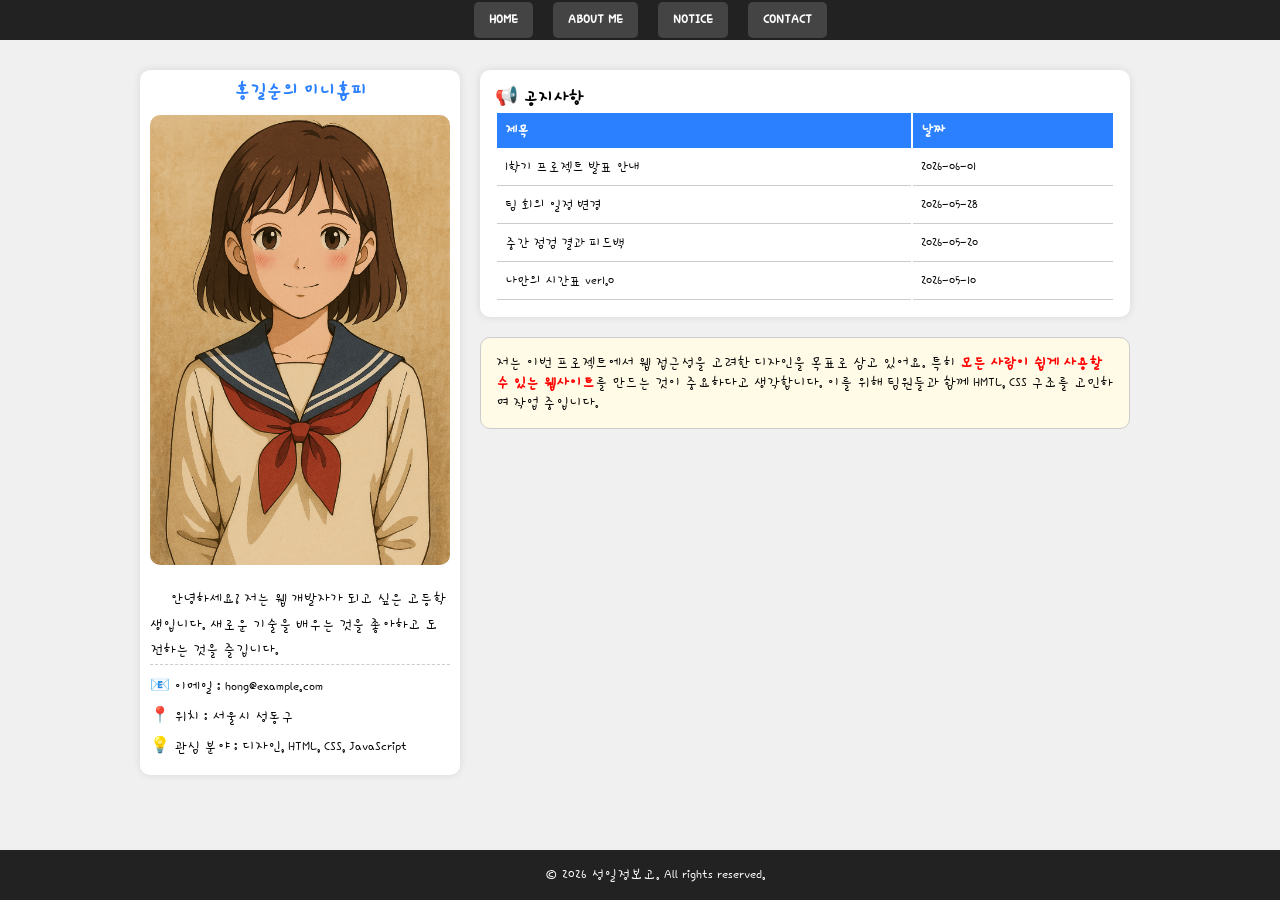
<file: index.html>
<!DOCTYPE html>
<html lang="ko">
<head>
    <meta charset="UTF-8">
    <meta name="viewport" content="width=device-width, initial-scale=1.0">
    <title>홍길순의 미니홈피</title>
    <link rel="stylesheet" href="style.css">
</head>
<body>
    <!-- 고정 메뉴 -->
     <header id="header">
        <ul>
            <li><a href="#">HOME</a></li>
            <li><a href="#">ABOUT ME</a></li>
            <li><a href="#">NOTICE</a></li>
            <li><a href="#">CONTACT</a></li>
        </ul>
     </header>

     <!-- 메인 영역 -->
      <div id="container">
        <!-- 프로필 -->
         <div class="profile">
            <h1>홍길순의 미니홈피</h1>
            <h2>웹개발자</h2>
            <img src="images/profile.png" alt="프로필 이미지">
            <p>
                안녕하세요? 저는 웹 개발자가 되고 싶은 고등학생입니다.
                새로운 기술을 배우는 것을 좋아하고 도전하는 것을 즐깁니다.
            </p>
            <ul>
                <li>📧 이메일 : hong@example.com</li>
                <li>📍 위치 : 서울시 성동구</li>
                <li>💡 관심 분야 : 디자인, HTML, CSS, JavaScript</li>
            </ul>
         </div>

        <!-- 공지사항 + 본문 -->
         <div class="notice">
            <div class="table-box">
                <h3>📢 공지사항</h3>
                <table>
                    <tr>
                        <th>제목</th>
                        <th>날짜</th>
                    </tr>
                    <tr>
                        <td>1학기 프로젝트 발표 안내</td>
                        <td>2026-06-01</td>
                    </tr>
                    <tr>
                        <td>팀 회의 일정 변경</td>
                        <td>2026-05-28</td>
                    </tr>
                    <tr>
                        <td>중간 점검 결과 피드백</td>
                        <td>2026-05-20</td>
                    </tr>
                     <tr>
                        <td><a href="timetable.html">나만의 시간표 ver1.0</a></td>
                        <td>2026-05-10</td>
                    </tr>
                </table>
            </div>
            
            <div class="content">
                <p>
                    저는 이번 프로젝트에서 웹 접근성을 고려한 디자인을 목표로
                    삼고 있어요. 특히 <span>모든 사람이 쉽게 사용할 수 있는
                    웹사이트</span>를 만드는 것이 중요하다고 생각합니다.
                    이를 위해 팀원들과 함께 HMTL, CSS 구조를 고민하며 작업 중입니다.
                </p>
            </div>
         </div>
      </div>

      <footer id="footer">
        <address>&copy; 2026 성일정보고. All rights reserved.</address>
      </footer>
</body>
</html>
</file>
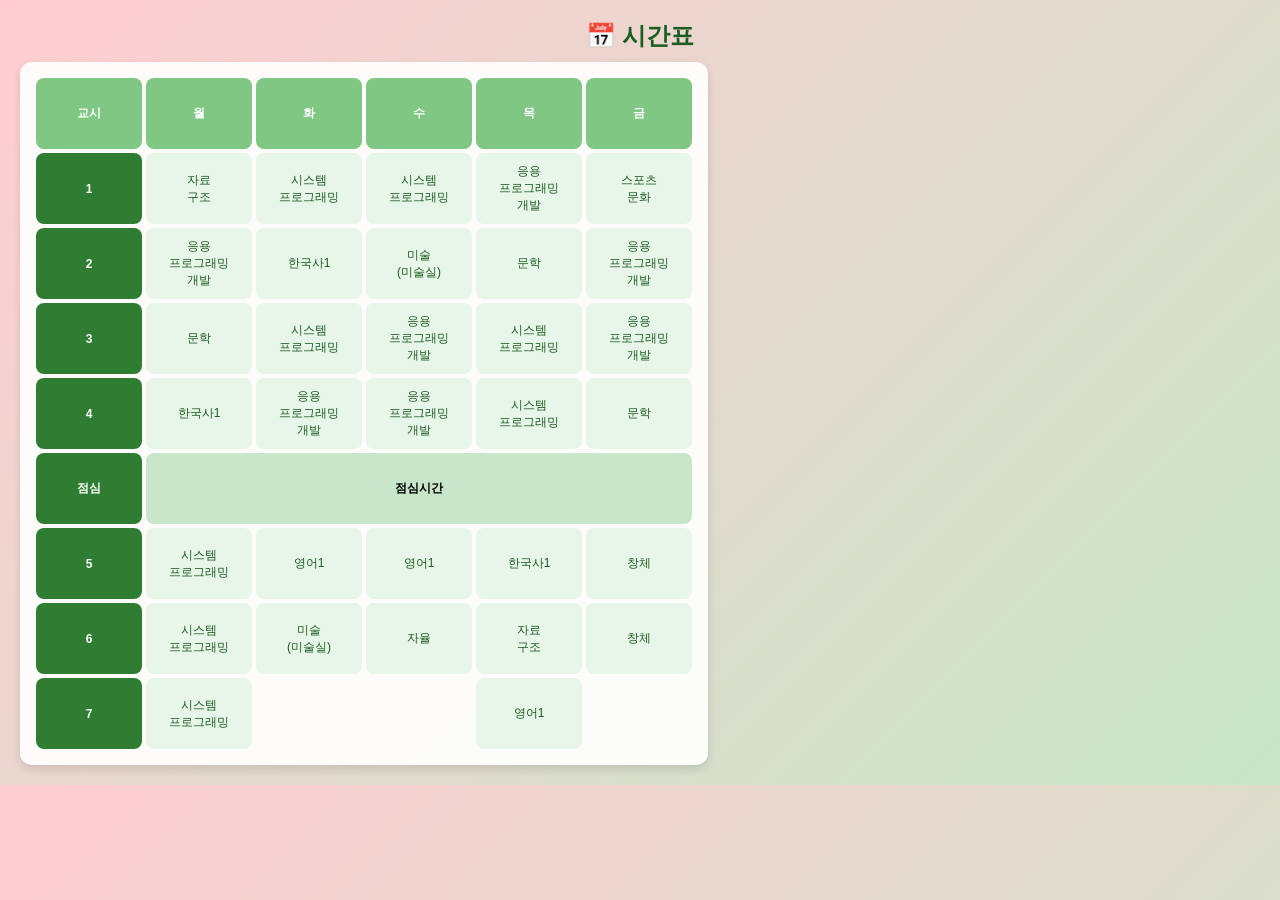
<file: timetable.html>
<!DOCTYPE html>
<html lang="ko">
<head>
<meta charset="UTF-8">
<title>시간표</title>

<style>
    body {
        font-family: "맑은 고딕", sans-serif;
        background: linear-gradient(135deg, #ffcdd2, #c8e6c9);
        margin: 0;
        padding: 20px;

        display: flex;
        flex-direction: column;
        align-items: flex-start;
    }

    /* 제목 */
    .title {
        width: 100%;
        text-align: center;
        font-size: 24px;
        font-weight: bold;
        color: #1b5e20;
        margin-bottom: 10px;
    }

    .container {
        background-color: rgba(255, 255, 255, 0.92);
        padding: 12px;
        border-radius: 12px;
        box-shadow: 0 4px 10px rgba(0,0,0,0.12);
    }

    table {
        border-collapse: separate;
        border-spacing: 4px;
    }

    th, td {
        width: 100px;      /* 줄임 */
        height: 65px;      /* 줄임 */
        text-align: center;
        vertical-align: middle;
        font-size: 12px;   /* 줄임 */
        border-radius: 8px;
        transition: 0.2s;
        cursor: pointer;
        padding: 3px;
    }

    /* 요일 */
    th {
        background-color: #81c784;
        color: white;
        font-weight: bold;
    }

    /* 교시 */
    .period {
        background-color: #2e7d32;
        color: white;
        font-weight: bold;
        width: 80px;
    }

    /* 과목 */
    .subject {
        background-color: #e8f5e9;
        color: #1b5e20;
    }

    /* 점심시간 */
    .lunch {
        background-color: #c8e6c9;
        font-weight: bold;
    }

    /* hover */
    td:hover {
        background-color: #ef5350 !important;
        color: white;
        transform: translateY(-2px);
    }
</style>
</head>

<body>

<div class="title">📅 시간표</div>

<div class="container">

<table>
    <tr>
        <th>교시</th>
        <th>월</th>
        <th>화</th>
        <th>수</th>
        <th>목</th>
        <th>금</th>
    </tr>

    <tr>
        <td class="period">1</td>
        <td class="subject">자료<br>구조</td>
        <td class="subject">시스템<br>프로그래밍</td>
        <td class="subject">시스템<br>프로그래밍</td>
        <td class="subject">응용<br>프로그래밍<br>개발</td>
        <td class="subject">스포츠<br>문화</td>
    </tr>

    <tr>
        <td class="period">2</td>
        <td class="subject">응용<br>프로그래밍<br>개발</td>
        <td class="subject">한국사1</td>
        <td class="subject">미술<br>(미술실)</td>
        <td class="subject">문학</td>
        <td class="subject">응용<br>프로그래밍<br>개발</td>
    </tr>

    <tr>
        <td class="period">3</td>
        <td class="subject">문학</td>
        <td class="subject">시스템<br>프로그래밍</td>
        <td class="subject">응용<br>프로그래밍<br>개발</td>
        <td class="subject">시스템<br>프로그래밍</td>
        <td class="subject">응용<br>프로그래밍<br>개발</td>
    </tr>

    <tr>
        <td class="period">4</td>
        <td class="subject">한국사1</td>
        <td class="subject">응용<br>프로그래밍<br>개발</td>
        <td class="subject">응용<br>프로그래밍<br>개발</td>
        <td class="subject">시스템<br>프로그래밍</td>
        <td class="subject">문학</td>
    </tr>

    <tr>
        <td class="period">점심</td>
        <td class="lunch" colspan="5">점심시간</td>
    </tr>

    <tr>
        <td class="period">5</td>
        <td class="subject">시스템<br>프로그래밍</td>
        <td class="subject">영어1</td>
        <td class="subject">영어1</td>
        <td class="subject">한국사1</td>
        <td class="subject">창체</td>
    </tr>

    <tr>
        <td class="period">6</td>
        <td class="subject">시스템<br>프로그래밍</td>
        <td class="subject">미술<br>(미술실)</td>
        <td class="subject">자율</td>
        <td class="subject">자료<br>구조</td>
        <td class="subject">창체</td>
    </tr>

    <tr>
        <td class="period">7</td>
        <td class="subject">시스템<br>프로그래밍</td>
        <td></td>
        <td></td>
        <td class="subject">영어1</td>
        <td></td>
    </tr>

</table>

</div>

</body>
</html>
</file>
<file: style.css>
@import url('https://fonts.googleapis.com/css2?family=Noto+Sans+KR:wght@100..900&display=swap');
@import url('https://fonts.googleapis.com/css2?family=Hi+Melody&family=Noto+Sans+KR:wght@100..900&display=swap');
* { margin: 0; padding: 0; }
ul, li { list-style: none; }
a { text-decoration: none; color: #000; }

body {
    font-family: "Hi Melody", sans-serif;
    font-size: 20   px;
    background-color: #f0f0f0;
    padding-top: 50px;
}

#header {
    position: fixed;
    top: 0;
    left: 0;
    width: 100%;
    background-color: #222;
    padding: 10px;
    z-index: 999;
}

#header ul {
    display: flex;
    justify-content: center;
    gap: 20px;
}

#header li a {
    padding: 10px 15px;
    background-color: #444;
    border-radius: 5px;
    color: #fff;
    font-weight: bold;
    transition: 0.6s;
}
#header li a:hover {
    background-color: #2a80ff;
}

/* 메인구조 */
#container {
    display: flex;
    max-width: 1000px;
    margin: 0 auto;
    padding: 20px;
    gap: 20px;
}

/* 왼쪽 프로필 */
.profile {
    width: 30%;
    background-color: #fff;
    padding: 10px;
    border-radius: 10px;
    box-shadow: 0 0 8px rgba(0, 0, 0, 0.1);
}
.profile h1 {
    font-family: "Hi Melody", sans-serif;
    font-size: 20px;
    color: #2a80ff;
    margin-bottom: 10px;
    text-align: center;
}
.profile h2 {
    font-size: 0;
    position: absolute;
    left: -9999px;
}
.profile img {
    width: 100%;
    border-radius: 10px;
    margin-bottom: 15px;
}
.profile p {
    text-indent: 20px;
    line-height: 1.6;
    border-bottom: 1px dashed #ccc;
    margin-bottom: 10px;
}
.profile p :first-letter {
    font-size: 160%;
    color: #ff6600;
    font-weight: bold;
}
.profile ul li {
    margin: 8px 0;
}

/* 오른쪽 컨텐츠 */
.notice {
    width: 65%;
}
.notice .table-box {
    background-color: #fff;
    padding: 15px;
    border-radius: 10px;
    box-shadow: 0 0 8px rgba(0, 0, 0, 0.1);
}
.notice table {
    width: 100%;
    font-size: 15px;
}
.notice th {
    background-color: #2a80ff;
    color: #fff;
    padding: 8px;
    text-align: left;
}
.notice td {
    padding: 8px;
    border-bottom: 1px solid #ccc;
}
.notice tr:hover {
    background-color: #f0f8ff;
}

.content {
    margin-top: 20px;
    padding: 15px;
    background-color: #fffbe7;
    border-radius: 10px;
    border: 1px solid #ccc;
    max-height: 150px;
    overflow: auto;
}
.content span {
    color: red;
    font-weight: bold;
}

footer {
    position: fixed;
    width: 100%;
    left: 0;
    bottom: 0;
    padding: 15px;
    background-color: #222;
    color: #fff;
    text-align: center;
}
address {
    font-style: normal;
}
</file>
